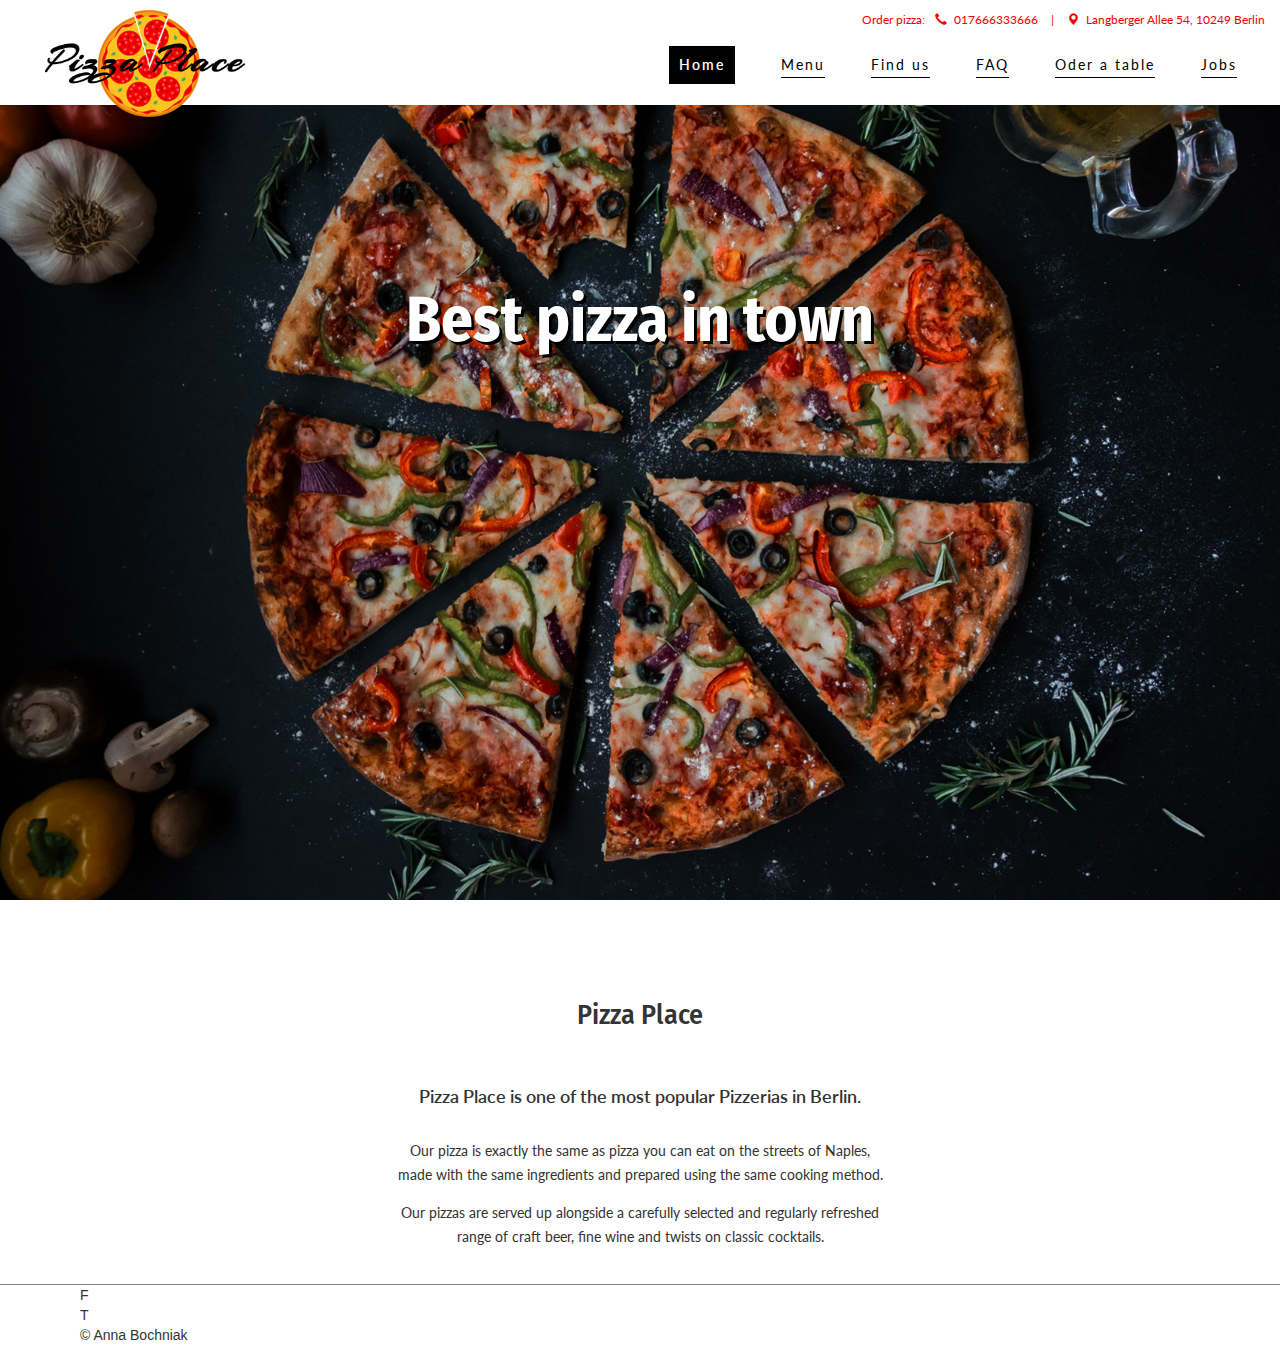
<file: index.html>
<!DOCTYPE html>
<html lang="en">
<head>
    <meta charset="UTF-8">
    <meta http-equiv="X-UA-Compatible" content="IE=edge">
    <meta name="viewport" content="width=device-width, initial-scale=1">
    <title>Home</title>
    <link href="https://fonts.googleapis.com/css?family=Fira+Sans+Condensed|Lato" rel="stylesheet">
    <link rel="stylesheet" href="https://maxcdn.bootstrapcdn.com/bootstrap/3.3.7/css/bootstrap.min.css" integrity="sha384-BVYiiSIFeK1dGmJRAkycuHAHRg32OmUcww7on3RYdg4Va+PmSTsz/K68vbdEjh4u" crossorigin="anonymous">
    <link href="css/styles.css" rel="stylesheet">
    <!-- HTML5 shim and Respond.js for IE8 support of HTML5 elements and media queries -->
    <!--[if lt IE 9]>
    <script
            src="https://oss.maxcdn.com/html5shiv/3.7.2/html5shiv.min.js"></script>
    <script src="https://oss.maxcdn.com/respond/1.4.2/respond.min.js"></script>
    <![endif]-->
</head>
<body>
<!--desktop navigation-->
    <div id="menu">
        <div class="row">
            <div class="order">
                <p>Order pizza: <span class="glyphicon glyphicon-earphone"></span><a href="tel:+4917666333666">017666333666
                </a><span class="division">|
                </span>
                    <span class="glyphicon glyphicon-map-marker"></span><a
                        href="https://www.google.de/maps/place/Landsberger+Allee+54,+10249+Berlin/@52.524962,
                        13.4411931,17z/data=!3m1!4b1!4m5!3m4!1s0x47a84e6cf87f7973:0x6532b31c61d81c2!8m2!3d52.
                        524962!4d13.4433818" target="_blank">Langberger Allee 54, 10249
                        Berlin</a></p>
            </div>
        </div>
        <div class="row">
            <ul id="menu-list-desktop">
                <li><a href="jobs.html">Jobs</a></li>
                <li><a href="table.html">Oder a table</a></li>
                <li><a href="FAQ.html">FAQ</a></li>
                <li><a href="location.html">Find us</a></li>
                <li><a href="menu.html">Menu</a></li>
                <li><a class="active" href="#">Home</a></li>
                <li><img id="logo" src="img/PizzaPlaceLogo.png"></li>
            </ul>
        </div>
    </div> <!--/ desktop navigation-->

<!--mobile navigation-->
    <div class="nav-mobile"><!--on Galaxy mobile there is a black 1px black line on the left-->
        <div class="row">
            <div class="mobile-logo"><img src="img/PizzaPlaceLogo.png"/></div>
            <div class="icon-menu">
                <img src="img/hamburger.png"/>
            </div>
        </div>
        <div class="row">
            <div class="order clearfix">
                <p>Order pizza: <span class="glyphicon glyphicon-earphone"></span><a href="tel:+4917666333666">017666333666
                </a></p>
            </div>
        </div>
    </div>

    <div id="menu-mobile">
        <ul id="menu-list">
            <li id="close-icon"><img src="img/close-icon.png"/></li>
            <li><a class="active" href="#">Home</a></li>
            <li><a href="menu.html">Menu</a></li>
            <li><a href="location.html">Find us</a></li>
            <li><a href="table.html">Order a table</a></li>
            <li><a href="FAQ.html">FAQ</a></li>
            <li><a href="jobs.html">Jobs</a></li>
        </ul>
    </div> <!--/mobile navigation-->

<!--Parallax-->
    <div class="parallax main-photo">
        <div class="parallax-text">
            <h1>Best pizza in town</h1>
        </div>
    </div> <!--/Parallax-->

<!--about us-->
    <div class="container-fluid">
        <div class="row">
        <div class="text-about">
            <h1>Pizza Place</h1>
            <p>
                Pizza Place is one of the most popular Pizzerias in Berlin.
            </p>
            <p>
                Our pizza is exactly the same as pizza you can eat on the streets of Naples, <br>made with the same
                ingredients and prepared using the same cooking method.
            </p>
            <p>
                Our pizzas are served up alongside a carefully selected and regularly refreshed <br>range of craft beer,
                fine wine and twists on classic cocktails.
            </p>
        </div>
    </div> <!--/row - about us-->
    </div> <!--/ container about us-->
    <footer>
        <ul>
        <ul class="facebook">F</ul>
        <ul class="twitter">T</ul>
        <ul class="rights">&copy; Anna Bochniak</ul>
        </ul>
    </footer>
<!--JAVASCRIPT-->
<script src="js/jquery-3.2.1.js"></script>
<script src="js/bootstrap.js"></script>
<script src="js/scripts.js"></script>
</body>
</html>
</file>
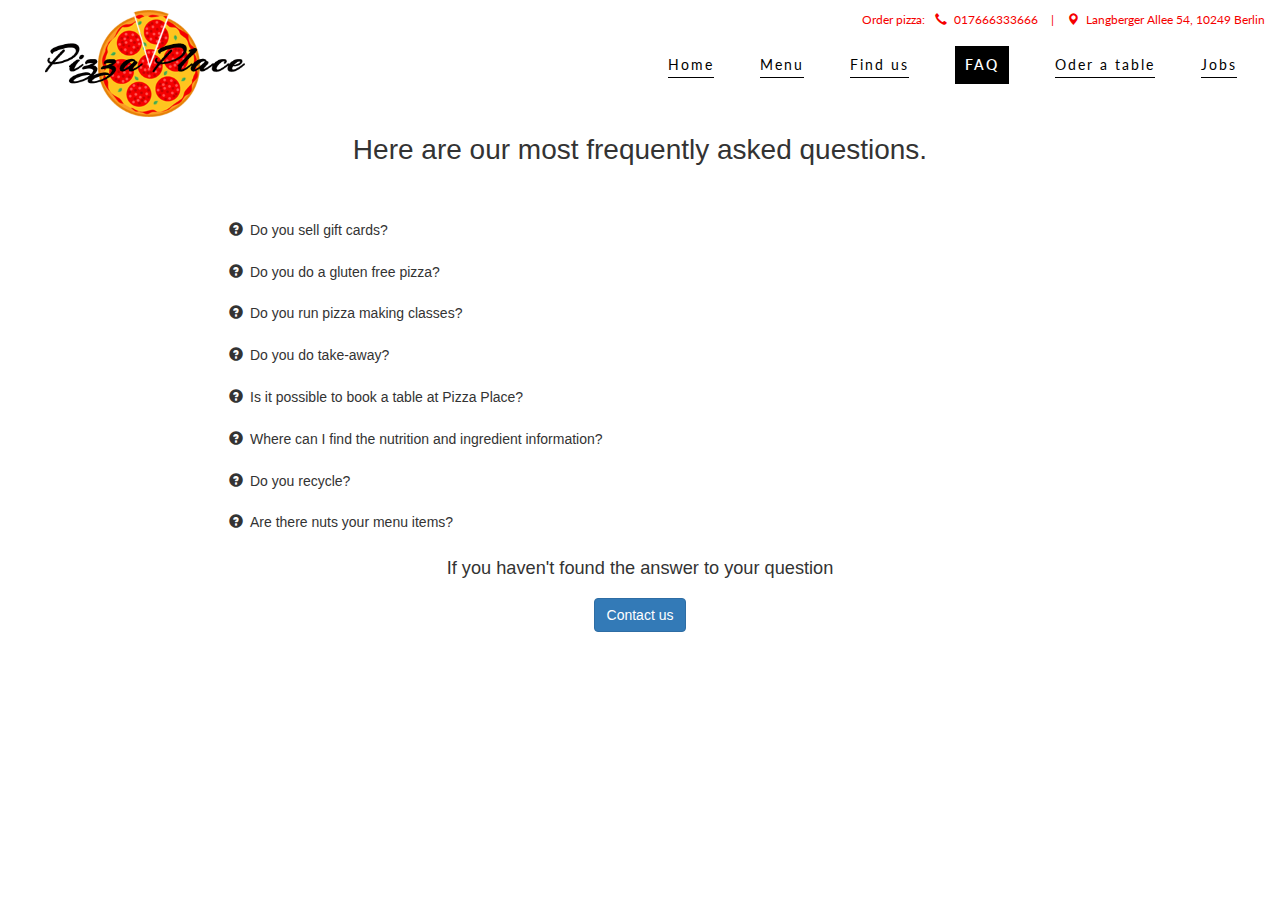
<file: FAQ.html>
<!DOCTYPE html>
<html lang="en">
<head>
    <meta charset="UTF-8">
    <meta http-equiv="X-UA-Compatible" content="IE=edge">
    <meta name="viewport" content="width=device-width, initial-scale=1">
    <title>Pizza Place</title>
    <link href="https://fonts.googleapis.com/css?family=Lato" rel="stylesheet">
    <link rel="stylesheet" href="https://maxcdn.bootstrapcdn.com/bootstrap/3.3.7/css/bootstrap.min.css" integrity="sha384-BVYiiSIFeK1dGmJRAkycuHAHRg32OmUcww7on3RYdg4Va+PmSTsz/K68vbdEjh4u" crossorigin="anonymous">
    <link href="css/styles.css" rel="stylesheet">
    <!-- HTML5 shim and Respond.js for IE8 support of HTML5 elements and media queries -->
    <!--[if lt IE 9]>
    <script
            src="https://oss.maxcdn.com/html5shiv/3.7.2/html5shiv.min.js"></script>
    <script src="https://oss.maxcdn.com/respond/1.4.2/respond.min.js"></script>
    <![endif]-->
</head>
<body>
    <!--desktop navigation-->
    <div id="menu">
        <div class="row">
            <div class="order">
                <p>Order pizza: <span class="glyphicon glyphicon-earphone"></span><a href="tel:+4917666333666">017666333666
                </a><span class="division">|
                    </span>
                    <span class="glyphicon glyphicon-map-marker"></span><a
                            href="https://www.google.de/maps/place/Landsberger+Allee+54,+10249+Berlin/@52.524962,
                            13.4411931,17z/data=!3m1!4b1!4m5!3m4!1s0x47a84e6cf87f7973:0x6532b31c61d81c2!8m2!3d52.
                            524962!4d13.4433818" target="_blank">Langberger Allee 54, 10249
                        Berlin</a></p>
            </div>
        </div>
        <div class="row">
            <ul id="menu-list-desktop">
                <li><a href="jobs.html">Jobs</a></li>
                <li><a href="table.html">Oder a table</a></li>
                <li><a class="active" href="#">FAQ</a></li>
                <li><a href="location.html">Find us</a></li>
                <li><a href="menu.html">Menu</a></li>
                <li><a href="index.html">Home</a></li>
                <li><img id="logo" src="img/PizzaPlaceLogo.png"></li>
            </ul>
        </div>
    </div> <!--/ desktop navigation-->

    <!--mobile navigation-->
    <div class="nav-mobile"><!--on Galaxy mobile there is a black 1px black line on the left-->
        <div class="row">
            <div class="mobile-logo"><img src="img/PizzaPlaceLogo.png"/></div>
            <div class="icon-menu">
                <img src="img/hamburger.png"/>
            </div>
        </div>
        <div class="row">
            <div class="order clearfix">
                <p>Order pizza: <span class="glyphicon glyphicon-earphone"></span><a href="tel:+4917666333666">017666333666
                </a></p>
            </div>
        </div>
    </div>

    <div id="menu-mobile">
        <ul id="menu-list">
            <li id="close-icon"><img src="img/close-icon.png"/></li>
            <li><a class="active" href="#">Home</a></li>
            <li><a href="menu.html">Menu</a></li>
            <li><a href="location.html">Find us</a></li>
            <li><a href="table.html">Order a table</a></li>
            <li><a href="FAQ.html">FAQ</a></li>
            <li><a href="jobs.html">Jobs</a></li>
        </ul>
    </div> <!--/mobile navigation-->
    <div class="container-fluid>">
        <div class="header-faq">
        <h1>Here are our most frequently asked questions.</h1>
    </div>
        <div class="all-questions">
            <!--dodaj animacje-->
            <div class="question-container">
                <div class="question">
                    <p><span class="glyphicon glyphicon-question-sign" aria-hidden="true"></span>Do you sell gift
                        cards?</p>
                </div>
                <div class="answer">
                    <p>YES! Treat your family or friends to a wonderful dining experience at Pizza Place.
                        Gift vouchers are available to purchase online via our website at or at the restaurant directly.
                        They are valid for maximum of 18 months. They are non-refundable once purchased and cannot be exchanged
                        for cash. Gift vouchers purchased online are subject to a £5 charge for postage and packaging.</p>
                </div>
            </div>
            <div class="question-container">
                <div class="question">
                    <p><span class="glyphicon glyphicon-question-sign" aria-hidden="true"></span>Do you do a gluten free pizza?</p>
                </div>
                <div class="answer">
                    <p>I’m afraid we do not. We specialise in typical Italian pizza and we do not have a glutan free recipe
                        for a delicious pizza.</p>
                </div>
            </div>
            <div class="question-container">
                <div class="question">
                    <p><span class="glyphicon glyphicon-question-sign" aria-hidden="true"></span>Do you run pizza making classes?</p>
                </div>
                <div class="answer">
                    <p>
                        YES! We hold a master class on the second Monday of every month in Chiswick and the second Tuesday of
                        every month in Brighton Marina. The class lasts approximately 2 ½ hours and costs £20.00 (inc VAT).
                        To find out more or to book, please email chiswick@francomanca.co.uk OR call on 020 8747 4822
                        and brightonmarina@francomanca.co.uk or call on 01273 977 028
                    </p>
                </div>
            </div>
            <div class="question-container">
                <div class="question">
                    <p><span class="glyphicon glyphicon-question-sign" aria-hidden="true"></span>Do you do take-away?</p>
                </div>
                <div class="answer">
                    <p>Yes, come to our restaurant, place your order, wait and leave as your pizza comes straight out from
                        the oven.
                    </p>
                </div>
            </div>
            <div class="question-container">
                <div class="question">
                    <p><span class="glyphicon glyphicon-question-sign" aria-hidden="true"></span>Is it possible to book a table at Pizza Place?</p>
                </div>
                <div class="answer">
                    <p>
                        Our reservation lines are open from 9am until 7pm Monday to Sunday. If you wish to make a booking you
                        can telephone us on +49 30743792 or book online. We do not take reservations via email. Please note
                        that
                        the largest party we can accommodate in the restaurant is 6 guests.
                    </p>
                </div>
            </div>
            <div class="question-container">
                <div class="question">
                    <p><span class="glyphicon glyphicon-question-sign" aria-hidden="true"></span>Where can I find the nutrition and ingredient information?</p>
                </div>
                <div class="answer">
                    <p>Like most restaurants, we prepare and serve products that may contain egg, milk, soy, wheat or other
                        allergens. Please ask a member of staff if you require any information regarding the ingredients.</p>
                </div>
            </div>
            <div class="question-container">
                <div class="question">
                    <p><span class="glyphicon glyphicon-question-sign" aria-hidden="true"></span>Do you recycle?</p>
                </div>
                <div class="answer">
                    <p>Yes, we do. Moreover me’ve made our pizza boxes, napkins, salad containers, cups, straws and utensils
                        100% bio-degradable.
                    </p>
                </div>
            </div>
            <div class="question-container">
                <div class="question">
                    <p><span class="glyphicon glyphicon-question-sign" aria-hidden="true"></span>Are there nuts your menu items?</p>
                </div>
                <div class="answer">
                    <p>Our entire menu is free of tree- and ground-nuts.</p>
                </div>
            </div>
        </div>
        <div class="unanswered">
            <h2>If you haven't found the answer to your question</h2>
            <div class="row-fluid">
                <div class="col-xs-12 text-center">
                    <!--style the button-->
                    <button type="button" class="btn btn-primary">Contact us</button>
                </div>
            </div>
            <!--dodaj mozliwosc kontaktu-->
        </div>
    </div> <!--/container-fluid-->

<!--JAVASCRIPT-->
<script src="js/jquery-3.2.1.js"></script>
<script src="js/bootstrap.js"></script>
<script src="js/scripts.js"></script>
</body>
</html>
</file>
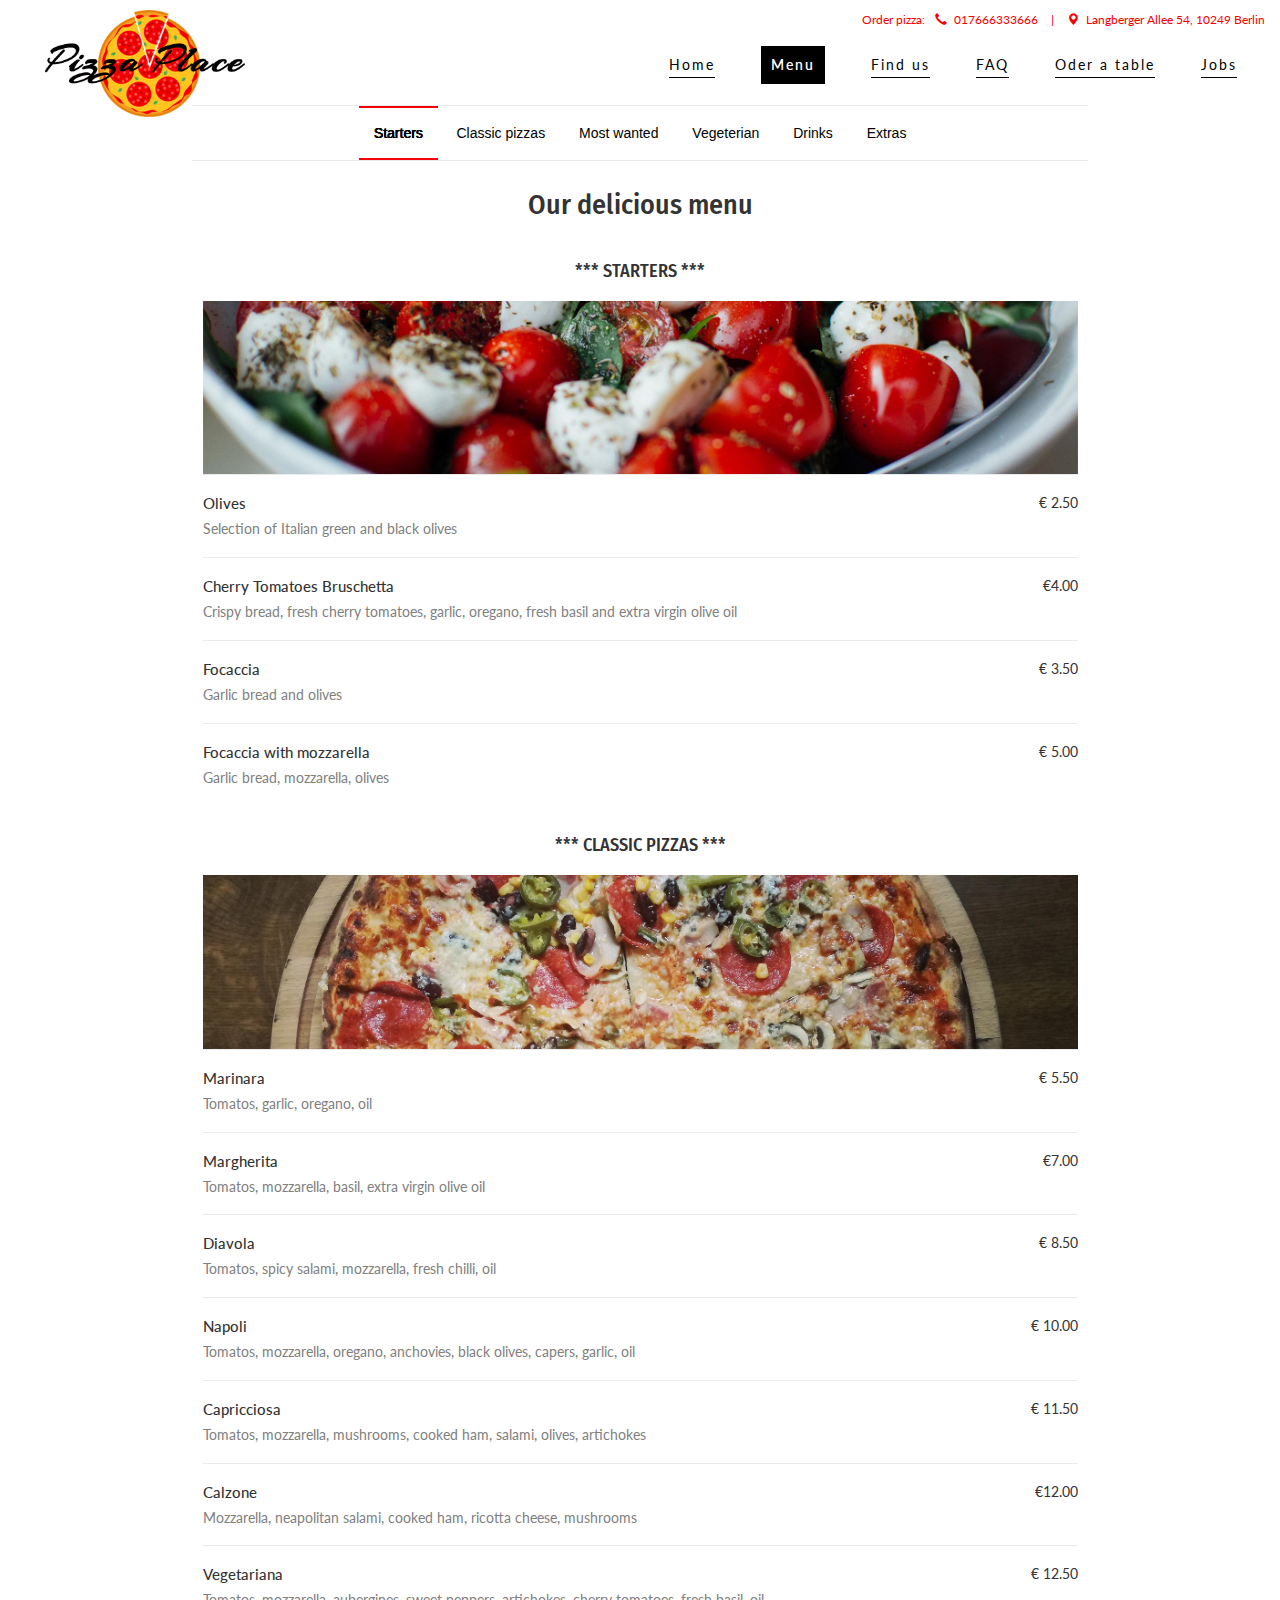
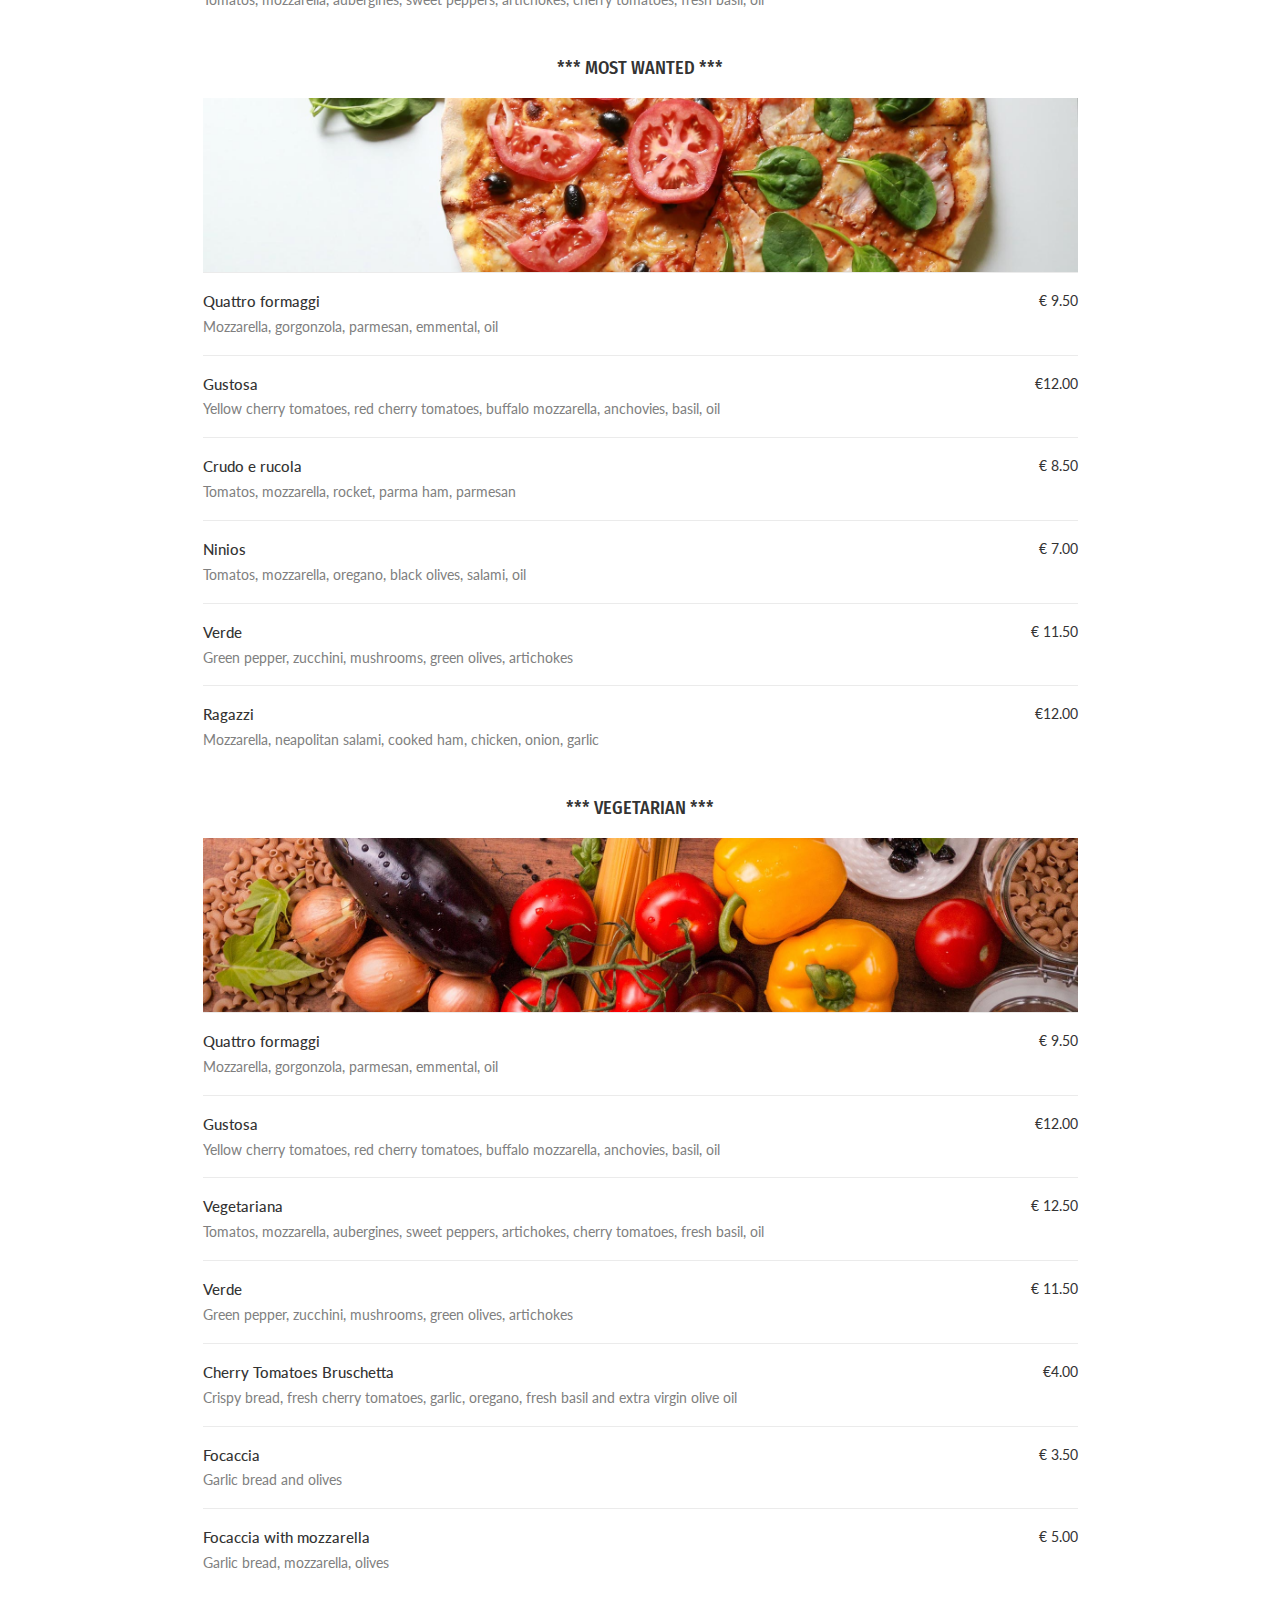
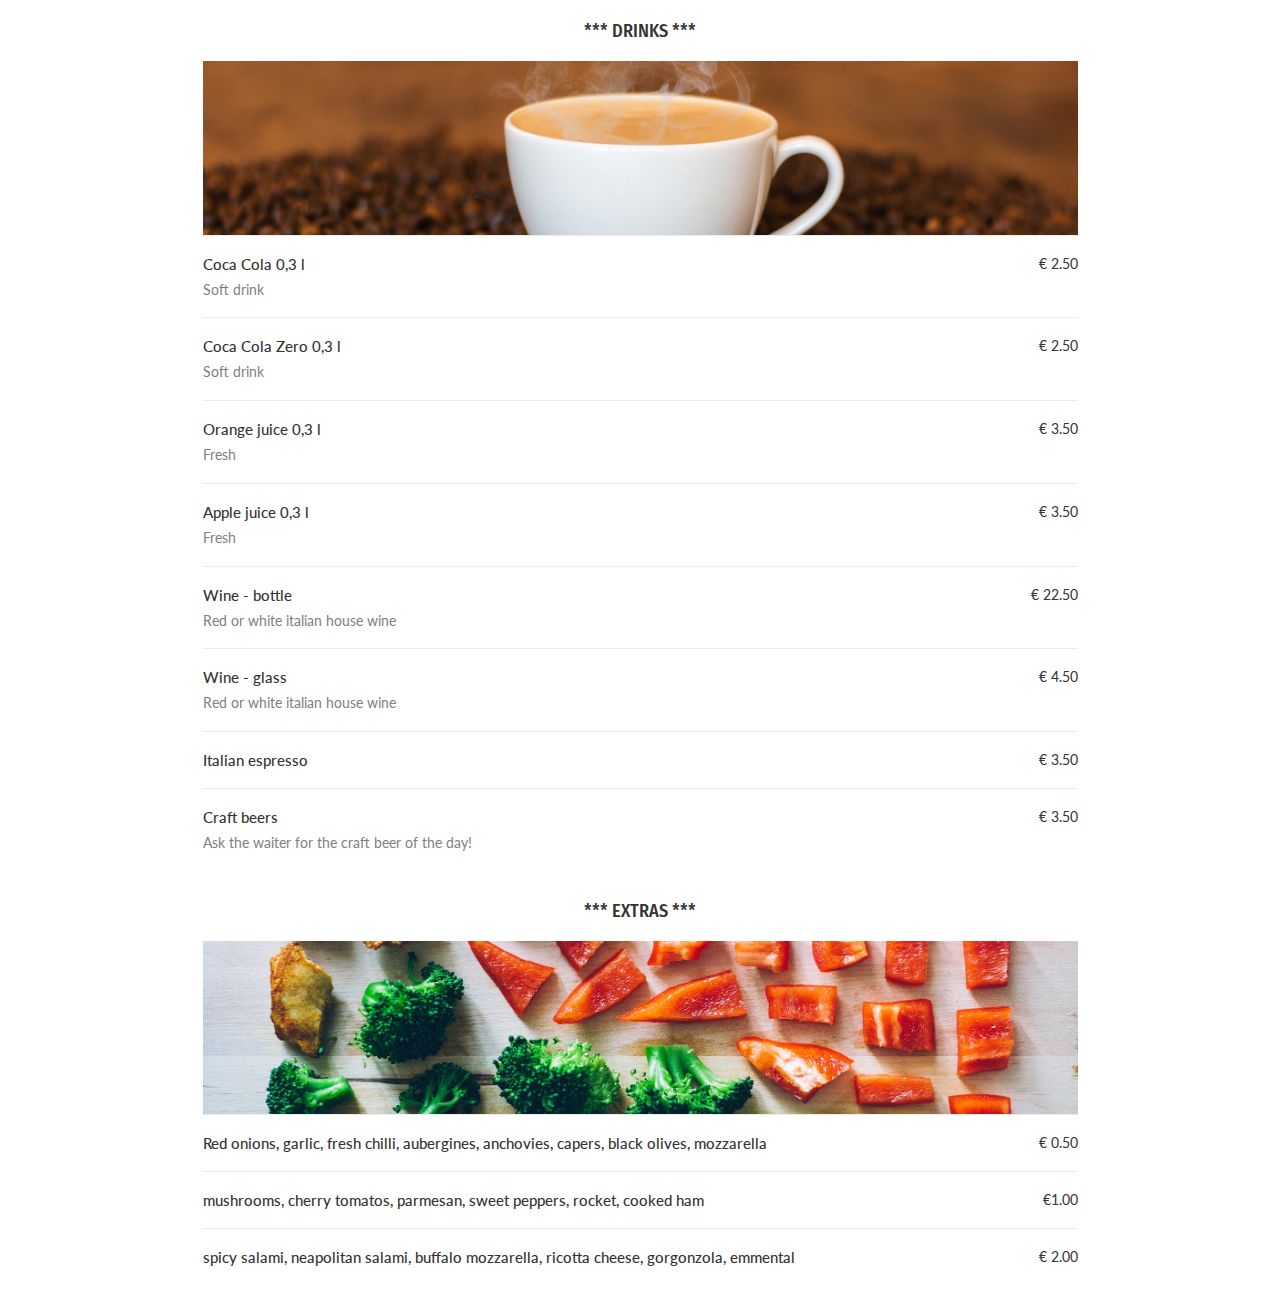
<file: menu.html>
<!DOCTYPE html>
<html lang="en">
<head>
    <meta charset="UTF-8">
    <meta http-equiv="X-UA-Compatible" content="IE=edge">
    <meta name="viewport" content="width=device-width, initial-scale=1">
    <title>Menu</title>
    <link href="https://fonts.googleapis.com/css?family=Fira+Sans+Condensed|Lato" rel="stylesheet">
    <link rel="stylesheet" href="https://maxcdn.bootstrapcdn.com/bootstrap/3.3.7/css/bootstrap.min.css" integrity="sha384-BVYiiSIFeK1dGmJRAkycuHAHRg32OmUcww7on3RYdg4Va+PmSTsz/K68vbdEjh4u" crossorigin="anonymous">
    <link href="css/styles.css" rel="stylesheet">
    <!-- HTML5 shim and Respond.js for IE8 support of HTML5 elements and media queries -->
    <!--[if lt IE 9]>
    <script
            src="https://oss.maxcdn.com/html5shiv/3.7.2/html5shiv.min.js"></script>
    <script src="https://oss.maxcdn.com/respond/1.4.2/respond.min.js"></script>
    <![endif]-->
</head>
<body>
<!--desktop navigation-->
    <div id="menu">
        <div class="row">
            <div class="order">
                <p>Order pizza: <span class="glyphicon glyphicon-earphone"></span><a href="tel:+4917666333666">017666333666
                </a><span class="division">|
                </span>
                    <span class="glyphicon glyphicon-map-marker"></span><a
                            href="https://www.google.de/maps/place/Landsberger+Allee+54,+10249+Berlin/@52.524962,
                            13.4411931,17z/data=!3m1!4b1!4m5!3m4!1s0x47a84e6cf87f7973:0x6532b31c61d81c2!8m2!3d52.
                            524962!4d13.4433818" target="_blank">Langberger Allee 54, 10249
                        Berlin</a></p>
            </div>
        </div>
        <div class="row">
            <ul id="menu-list-desktop">
                <li><a href="jobs.html">Jobs</a></li>
                <li><a href="table.html">Oder a table</a></li>
                <li><a href="FAQ.html">FAQ</a></li>
                <li><a href="location.html">Find us</a></li>
                <li><a class="active" href="menu.html">Menu</a></li>
                <li><a href="index.html">Home</a></li>
                <li><img id="logo" src="img/PizzaPlaceLogo.png"></li>
            </ul>
        </div>
    </div>
<!--/ desktop navigation-->

<!--mobile navigation-->
    <div id="menu-mobile"> <!--na razie nie dziala-->
        <ul id="menu-list">
            <li id="close-icon"><img src="img/close-icon.png"/></li>
            <li>Home</li>
            <li>Menu</li>
            <li>Find us</li>
            <li>Oder a table</li>
            <li><a href="FAQ.html">FAQ</a></li>
            <li>Work with us</li>
        </ul>
    </div> <!--/menu-->

    <!--MENU-->
    <div class="container-fluid" id="dish-menu">
        <!--dish-menu-->
        <div class="dish-list">
            <div>
                <ul>
                    <li class="select selected"><a href="#starters">Starters</a></li>
                    <li class="select"><a href="#classic">Classic pizzas</a></li>
                    <li class="select"><a href="#wanted">Most wanted</a></li>
                    <li class="select"><a href="#vegetarian">Vegeterian</a></li>
                    <li class="select"><a href="#drinks">Drinks</a></li>
                    <li class="select"><a href="#extras">Extras</a></li>
                </ul>
            </div>
        </div>

        <div class="menu-header">
            <h1>Our delicious menu</h1>
        </div>
            <!--adjust scrollspy on mobile when menu changes so that there are no big gaps-->

            <!-- nav menu elements sie nie podkerslaja, czy to potrzebne skoro i tak nie widac ich gdy menu idzie na dol?-->

            <!--Starters-->
            <div id="starters" class="scroll-adjust">
                <div class="row">
                    <div>
                        <h2>*** STARTERS ***</h2>
                    </div>
                </div>
                <div class="row">
                    <div class="img-cat">
                        <img src="img/starters-web.jpg"/>
                    </div>
                </div>
                <div class="row">
                    <div class="starters dish-cat">
                        <ul>
                            <li>
                                <div class="flex-container">
                                    <div class="dish-item">
                                        <h3>Olives</h3>
                                        <p>Selection of Italian green and black olives</p>
                                    </div>
                                    <div class="price"><p>€ 2.50</p></div>
                                </div>
                            </li>
                            <li>
                                <div class="flex-container">
                                    <div class="dish-item">
                                        <h3>Cherry Tomatoes Bruschetta</h3>
                                        <p>Crispy bread, fresh cherry tomatoes, garlic, oregano, fresh basil and extra virgin
                                            olive oil </p>
                                    </div>
                                    <div class="price"><p>€4.00</p></div>
                                </div>
                            </li>
                            <li>
                                <div class="flex-container">
                                    <div class="dish-item">
                                        <h3>Focaccia</h3>
                                        <p>Garlic bread and olives</p>
                                    </div>
                                    <div class="price"><p>€ 3.50</p></div>
                                </div>
                            </li>
                            <li>
                                <div class="flex-container">
                                    <div class="dish-item">
                                        <h3>Focaccia with mozzarella</h3>
                                        <p>Garlic bread, mozzarella, olives </p>
                                    </div>
                                    <div class="price"><p>€ 5.00</p></div>
                                </div>
                            </li>
                        </ul>
                    </div>
                </div>
            </div>
            <!--/ Starters-->

            <!--Classic Pizzas-->
            <div id="classic" class="scroll-adjust">
                <div class="row">
                    <div>
                        <h2>*** CLASSIC PIZZAS ***</h2>
                    </div>
                </div>
                <div class="row">
                    <div class="img-cat">
                        <img src="img/classic-pizza-web.jpg"/>
                    </div>
                </div>
                <div class="row">
                    <div class="classic-pizzas dish-cat">
                        <ul>
                            <li>
                                <div class="flex-container">
                                    <div class="dish-item">
                                        <h3>Marinara</h3>
                                        <p>Tomatos, garlic, oregano, oil</p>
                                    </div>
                                    <div class="price"><p>€ 5.50</p></div>
                                </div>
                            </li>
                            <li>
                                <div class="flex-container">
                                    <div class="dish-item">
                                        <h3>Margherita</h3>
                                        <p>Tomatos, mozzarella, basil, extra virgin olive oil </p>
                                    </div>
                                    <div class="price"><p>€7.00</p></div>
                                </div>
                            </li>
                            <li>
                                <div class="flex-container">
                                    <div class="dish-item">
                                        <h3>Diavola</h3>
                                        <p>Tomatos, spicy salami, mozzarella, fresh chilli, oil</p>
                                    </div>
                                    <div class="price"><p>€ 8.50</p></div>
                                </div>
                            </li>
                            <li>
                                <div class="flex-container">
                                    <div class="dish-item">
                                        <h3>Napoli</h3>
                                        <p>Tomatos, mozzarella, oregano, anchovies, black olives, capers, garlic, oil</p>
                                    </div>
                                    <div class="price"><p>€ 10.00</p></div>
                                </div>
                            </li>
                            <li>
                                <div class="flex-container">
                                    <div class="dish-item">
                                        <h3>Capricciosa</h3>
                                        <p>Tomatos, mozzarella, mushrooms, cooked ham, salami, olives, artichokes</p>
                                    </div>
                                    <div class="price"><p>€ 11.50</p></div>
                                </div>
                            </li>
                            <li>
                                <div class="flex-container">
                                    <div class="dish-item">
                                        <h3>Calzone</h3>
                                        <p>Mozzarella, neapolitan salami, cooked ham, ricotta cheese, mushrooms</p>
                                    </div>
                                    <div class="price"><p>€12.00</p></div>
                                </div>
                            </li>
                            <li>
                                <div class="flex-container">
                                    <div class="dish-item">
                                        <h3>Vegetariana </h3>
                                        <p>Tomatos, mozzarella, aubergines, sweet peppers, artichokes,
                                            cherry tomatoes, fresh basil, oil</p>
                                    </div>
                                    <div class="price"><p>€ 12.50</p></div>
                                </div>
                            </li>
                        </ul>
                    </div>
                </div>
            </div>
            <!--/ Classic Pizzas-->

            <!--Most Wanted-->
            <div id="wanted" class="scroll-adjust">
                <div class="row">
                    <div>
                        <h2>*** MOST WANTED ***</h2>
                    </div>
                </div>
                <div class="row">
                    <div class="img-cat">
                        <img src="img/most-wanted-web.jpg"/>
                    </div>
                </div>
                <div class="row">
                    <div class="most-wanted dish-cat">
                        <ul>
                            <li>
                                <div class="flex-container">
                                    <div class="dish-item">
                                        <h3>Quattro formaggi</h3>
                                        <p>Mozzarella, gorgonzola, parmesan, emmental, oil</p>
                                    </div>
                                    <div class="price"><p>€ 9.50</p></div>
                                </div>
                            </li>
                            <li>
                                <div class="flex-container">
                                    <div class="dish-item">
                                        <h3>Gustosa</h3>
                                        <p>Yellow cherry tomatoes, red cherry tomatoes, buffalo mozzarella, anchovies, basil,
                                            oil</p>
                                    </div>
                                    <div class="price"><p>€12.00</p></div>
                                </div>
                            </li>
                            <li>
                                <div class="flex-container">
                                    <div class="dish-item">
                                        <h3>Crudo e rucola</h3>
                                        <p>Tomatos, mozzarella, rocket, parma ham, parmesan</p>
                                    </div>
                                    <div class="price"><p>€ 8.50</p></div>
                                </div>
                            </li>
                            <li>
                                <div class="flex-container">
                                    <div class="dish-item">
                                        <h3>Ninios</h3>
                                        <p>Tomatos, mozzarella, oregano, black olives, salami, oil</p>
                                    </div>
                                    <div class="price"><p>€ 7.00</p></div>
                                </div>
                            </li>
                            <li>
                                <div class="flex-container">
                                    <div class="dish-item">
                                        <h3>Verde</h3>
                                        <p>Green pepper, zucchini, mushrooms, green olives, artichokes</p>
                                    </div>
                                    <div class="price"><p>€ 11.50</p></div>
                                </div>
                            </li>
                            <li>
                                <div class="flex-container">
                                    <div class="dish-item">
                                        <h3>Ragazzi</h3>
                                        <p>Mozzarella, neapolitan salami, cooked ham, chicken, onion, garlic</p>
                                    </div>
                                    <div class="price"><p>€12.00</p></div>
                                </div>
                            </li>
                        </ul>
                    </div>
                </div>
            </div>
            <!--/ Most Wanted-->

            <!--Vegetarian-->
            <div id="vegetarian" class="scroll-adjust">
                <div class="row">
                    <div>
                        <h2>*** VEGETARIAN ***</h2>
                    </div>
                </div>
                <div class="row">
                    <div class="img-cat">
                        <img src="img/vegetarian-web.jpg"/>
                    </div>
                </div>
                <div class="row">
                    <div class="most-wanted dish-cat">
                        <ul>
                            <li>
                                <div class="flex-container">
                                    <div class="dish-item">
                                        <h3>Quattro formaggi</h3>
                                        <p>Mozzarella, gorgonzola, parmesan, emmental, oil</p>
                                    </div>
                                    <div class="price"><p>€ 9.50</p></div>
                                </div>
                            </li>
                            <li>
                                <div class="flex-container">
                                    <div class="dish-item">
                                        <h3>Gustosa</h3>
                                        <p>Yellow cherry tomatoes, red cherry tomatoes, buffalo mozzarella, anchovies, basil,
                                            oil</p>
                                    </div>
                                    <div class="price"><p>€12.00</p></div>
                                </div>
                            </li>
                            <li>
                                <div class="flex-container">
                                    <div class="dish-item">
                                        <h3>Vegetariana</h3>
                                        <p>Tomatos, mozzarella, aubergines, sweet peppers, artichokes,
                                            cherry tomatoes, fresh basil, oil</p>
                                    </div>
                                    <div class="price"><p>€ 12.50</p></div>
                                </div>
                            </li>
                            <li>
                                <div class="flex-container">
                                    <div class="dish-item">
                                        <h3>Verde</h3>
                                        <p>Green pepper, zucchini, mushrooms, green olives, artichokes</p>
                                    </div>
                                    <div class="price"><p>€ 11.50</p></div>
                                </div>
                            </li>
                            <li>
                                <div class="flex-container">
                                    <div class="dish-item">
                                        <h3>Cherry Tomatoes Bruschetta</h3>
                                        <p>Crispy bread, fresh cherry tomatoes, garlic, oregano, fresh basil and extra virgin
                                            olive oil </p>
                                    </div>
                                    <div class="price"><p>€4.00</p></div>
                                </div>
                            </li>
                            <li>
                                <div class="flex-container">
                                    <div class="dish-item">
                                        <h3>Focaccia</h3>
                                        <p>Garlic bread and olives</p>
                                    </div>
                                    <div class="price"><p>€ 3.50</p></div>
                                </div>
                            </li>
                            <li>
                                <div class="flex-container">
                                    <div class="dish-item">
                                        <h3>Focaccia with mozzarella</h3>
                                        <p>Garlic bread, mozzarella, olives </p>
                                    </div>
                                    <div class="price"><p>€ 5.00</p></div>
                                </div>
                            </li>
                        </ul>
                    </div>
                </div>
            </div>
            <!--/ Vegetarian-->

            <!--Drinks-->
            <div id="drinks" class="scroll-adjust">
                <div class="row">
                    <div>
                        <h2>*** DRINKS ***</h2>
                    </div>
                </div>
                <div class="row">
                    <div class="img-cat">
                        <img src="img/drinks-web.jpg"/>
                    </div>
                </div>
                <div class="row">
                    <div class="most-wanted dish-cat">
                        <ul>
                            <li>
                                <div class="flex-container">
                                    <div class="dish-item">
                                        <h3>Coca Cola 0,3 l</h3>
                                        <p>Soft drink</p>
                                    </div>
                                    <div class="price"><p>€ 2.50</p></div>
                                </div>
                            </li>
                            <li>
                                <div class="flex-container">
                                    <div class="dish-item">
                                        <h3>Coca Cola Zero 0,3 l</h3>
                                        <p>Soft drink</p>
                                    </div>
                                    <div class="price"><p>€ 2.50</p></div>
                                </div>
                            </li>
                            <li>
                                <div class="flex-container">
                                    <div class="dish-item">
                                        <h3>Orange juice 0,3 l</h3>
                                        <p>Fresh</p>
                                    </div>
                                    <div class="price"><p>€ 3.50</p></div>
                                </div>
                            </li>
                            <li>
                                <div class="flex-container">
                                    <div class="dish-item">
                                        <h3>Apple juice 0,3 l</h3>
                                        <p>Fresh</p>
                                    </div>
                                    <div class="price"><p>€ 3.50</p></div>
                                </div>
                            </li>
                            <li>
                                <div class="flex-container">
                                    <div class="dish-item">
                                        <h3>Wine - bottle</h3>
                                        <p>Red or white italian house wine
                                        </p>
                                    </div>
                                    <div class="price"><p>€ 22.50</p></div>
                                </div>
                            </li>
                            <li>
                                <div class="flex-container">
                                    <div class="dish-item">
                                        <h3>Wine - glass</h3>
                                        <p>Red or white italian house wine
                                        </p>
                                    </div>
                                    <div class="price"><p>€ 4.50</p></div>
                                </div>
                            </li>
                            <li>
                                <div class="flex-container">
                                    <div class="dish-item">
                                        <h3>Italian espresso</h3>
                                        <p></p>
                                    </div>
                                    <div class="price"><p>€ 3.50</p></div>
                                </div>
                            </li>
                            <li>
                                <div class="flex-container">
                                    <div class="dish-item">
                                        <h3>Craft beers</h3>
                                        <p>Ask the waiter for the craft beer of the day!</p>
                                    </div>
                                    <div class="price"><p>€ 3.50</p></div>
                                </div>
                            </li>
                        </ul>
                    </div>
                </div>
            </div>
            <!--/ Drinks-->

            <!--Extras-->
            <div id="extras"class="scroll-adjust">
                <div class="row">
                    <div>
                        <h2>*** EXTRAS ***</h2>
                    </div>
                </div>
                <div class="row">
                    <div class="img-cat">
                        <img src="img/extras-web.jpg"/>
                    </div>
                </div>
                <div class="row">
                    <div class="most-wanted dish-cat">
                        <ul>
                            <li>
                                <div class="flex-container">
                                    <div class="dish-item">
                                        <h3>Red onions, garlic, fresh chilli, aubergines, anchovies, capers, black
                                            olives, mozzarella</h3>
                                        <p></p>
                                    </div>
                                    <div class="price"><p>€ 0.50</p></div>
                                </div>
                            </li>
                            <li>
                                <div class="flex-container">
                                    <div class="dish-item">
                                        <h3>mushrooms, cherry tomatos, parmesan, sweet peppers, rocket, cooked ham</h3>
                                        <p></p>
                                    </div>
                                    <div class="price"><p>€1.00</p></div>
                                </div>
                            </li>
                            <li>
                                <div class="flex-container">
                                    <div class="dish-item">
                                        <h3>spicy salami, neapolitan salami, buffalo mozzarella, ricotta cheese, gorgonzola,
                                            emmental</h3>
                                        <p></p>
                                    </div>
                                    <div class="price"><p>€ 2.00</p></div>
                                </div>
                            </li>
                        </ul>
                    </div>
                </div>
            </div>
            <!--/ Extras-->
    </div> <!-- / Menu container-fluid-->
    <!--/MENU-->

<!--JAVASCRIPT-->
<script src="js/jquery-3.2.1.js"></script>
<script src="js/bootstrap.js"></script>
<script src="js/scripts.js"></script>
</body>
</html>
</file>
<file: css/styles.css>
.dish-list {
    box-sizing: border-box;
    position: fixed;
    top: 105px;
    left: 0;
    background-color: white;
    width: 100%;
}

.dish-list ul {
    margin-bottom: 0;
    padding:0;
}

body {
    position: relative;
}

p {
    font-family: 'Lato', sans-serif;
    color: #333;
    line-height: 1.7em;
    margin: 15px 30px;

}

h1 {
    font-size: 2em;
    text-align: center;
    margin-bottom: 50px;
    font-family: 'Fira Sans Condensed', sans-serif;
}

h2 {
    font-family: 'Fira Sans Condensed', sans-serif;
    font-size: 1.3em;
    text-align: center;
    margin-bottom: 20px;
}

h3 {
    font-size: 1.1em;
    font-family: 'Lato', sans-serif;
}

ul {
    list-style-type: none;
}

.flex-container {
    display: flex;
}

a:focus {
    text-decoration: none;
}

.row {
    margin:0;
}

/*navigation bar*/

#menu {
    float: right;
    background-color: white;
    position: fixed;
    top: 0;
    width: 100%;
    z-index: 1;
}

#menu-list {
    list-style-type: none;
    top: 0;
}

#menu-list-desktop {
    list-style-type: none;
    margin: 0;
    width: 100vw;
}

#menu-list-desktop li {
    display: inline;
    float: right;
    margin: 15px 15px 30px;
    padding: 0 8px;
}

#menu-list-desktop:first-child {
    padding-right: 20px;
}

#menu-list-desktop a{
    color: black;
    font-family: 'Lato', sans-serif;
    letter-spacing: 2px;
    border-bottom: 1px solid black;
    padding-bottom: 4px;
    transition: .3s;
}

#menu-list-desktop a:hover{
    border-bottom: 1px solid transparent;
    /*transition: border-bottom .4s;*/
}

#menu-list-desktop .active {
    /*font-weight: 800;*/
    /*border-bottom: 2px solid black;*/
    /*border: 1px solid white;*/
    background-color: black;
    text-decoration: none;
    color: white;
    padding: 10px;
}

#menu-mobile,
#menu-list {
    padding: 0;
    width: 285px;
    position: fixed;
    left: -285px;
    height: 100vh;
    background-color: #1d1e1f;
}

#menu-list li {
    display: block;
    color: white;
    font-size: 1.3rem;
    padding: 10px 0 10px 40px;
    margin: 0 15px;
}

#menu-list li:nth-child(n+2) {
    border-bottom: 1px solid grey;
}

#menu-list :nth-child(2) {
    padding-top: 60px;
}

#close-icon img {
    width: 40px;
    height: 40px;
    float: right;
    margin: 15px;
    cursor: pointer;
}

.icon-menu img {
    width: 75px;
    height: 65px;
    display: inline;
    padding: 15px;
    cursor: pointer;
}

.icon-menu p {
    display: inline;
    color: white;
    font-size: 1.4rem;
}

a,
a:hover {
    color: white;
    text-decoration: none;
}

@media screen and (min-width: 850px) {
    #menu-mobile,
    .nav-mobile {
        display: none;
    }
}

@media screen and (max-width: 849px) {
    #menu {
        display: none;
    }
}

.division {
    padding: 0 3px 0 10px;
}

.glyphicon {
    padding: 0 7px;
}

.order p {
    margin: 10px 15px;
    float: right;
    font-size: .85em;
    color: #f50000;
}


.order a {
    color: #f50000;
    transition: text-shadow .2s;
}

.order a:hover {
    text-shadow: .5px 0 0, .5px 0 0,.5px 0 0 currentColor;
}

#logo {
    position: absolute;
    top: 10px;
    left: 45px;
    width:200px;
    z-index: -200;
}

/*navigation mobile*/

@media screen and (max-width: 849px) {
    .order {
        background-color: #ebebeb;
    }

    .order p {
        color: grey;
        text-align: center;
        float: none;
        font-size: 1.2em;
        text-transform: uppercase;
        font-family: 'Fira Sans Condensed', sans-serif;
    }
    .order a {
        color: grey;
    }

    .main-photo h1 {
        margin-top: 5px;
    }
}

.nav-mobile p{
    margin: 0 15px;
}

.mobile-logo img {
    width: 130px;
    display: inline-block;
}

.icon-menu,
.mobile-logo {
    display: inline-block;
}

.icon-menu {
    float: right;
}

.icon-menu img {
    padding: 25px 25px 0 0;
}

.mobile-logo {
    float: left;
    padding: 10px 0 5px 10px;
}

/*FOOTER*/
footer {
    position: absolute;
    bottom:0;
    width:100%;
    height: 50px;
    border-top: 1px solid #808080;
    background-color: white;
}
/*END FOOTER*/

/*Home page*/


/*.main-photo {*/
    /*width: 100vw;*/

/*}*/

.parallax {
    /* Set a specific height */
    height: 100vh;

    /* Create the parallax scrolling effect */
    background-image: url("../img/pizza-main.jpg");
    background-attachment: fixed;
    background-position: center;
    background-repeat: no-repeat;
    background-size: cover;
}

.parallax h1 {
    font-family: 'Fira Sans Condensed', sans-serif;
    color: #fff;
    font-size: 4.5em;
    line-height: 600px;
    font-weight: 700;
    text-align: center;
    text-shadow: 3px 3px black;
}

@media screen and (max-width: 550px) {
    .parallax h1 {
    font-size: 3em;
    }
}

.text-about {
    padding-top: 60px;
    padding-bottom: 70px;
    text-align: center;
}

.text-about p:first-of-type {
    font-size: 1.3em;
    font-weight: 600;
    padding-bottom: 12px;
}

.menu-img img{
    max-width: 85%;
}

/*FAQ*/
.header-faq {
    padding-top: 115px;
}

.current {
    background-color: #f5f5f5;
    padding: 1px 0;
}

.answer {
    display: none;
}

.answer p {
    margin-left: 50px;
    color: #808080;
}

.all-questions {
    margin: 0 auto;
    width: 70%;
 }

.question {
    cursor: pointer;
}

.question p {
    padding: 3px 0;
    margin-top: 12px;
    margin-bottom: 12px;
    font-size: 1em;
    font-family: 'Fira Sans Condensed', sans-serif;
}

/*.question-container {*/
    /*border-bottom: 1px solid #ebebeb;*/

/*}*/

/*MENU*/
.dish-list ul {
    list-style-type: none;
    text-align: center;
}

.dish-list li {
    display: inline-block;
    padding: 5px 15px;
}

.dish-list a{
    color: black;
}

.dish-item {
    width: 80%;
    display: inline-block;
}
.price {
    width: 20%;
    text-align: right;
    display: inline-block;
}

.price p{
    margin: 16px 0;
}

.dish-item p {
    color: grey;
    margin: 3px 0 16px;
}

.dish-item h3 {
    margin-bottom: 5px;
}

.dish-cat li {
    border-top: 1px solid #ebebeb;
}

.dish-cat ul{
    padding: 0 15%;
}

.img-cat img{
    width: 70%;
    display: block;
    margin: 0 auto;
}

@media screen and (min-width: 850px) {
    .scroll-adjust{
        padding-top:170px;
        margin-top:-170px;
    }


    .dish-list .selected {
        text-shadow: .5px 0 0, .5px 0 0, .5px 0 0 currentColor;
        border-bottom: 2px solid #f50000;
        border-top: 2px solid #f50000;
    }

    /*.dish-list .selected::after {*/
        /*display: block;*/
        /*content: attr(title);*/
        /*font-weight: bold;*/
        /*height: 0;*/
        /*overflow: hidden;*/
        /*visibility: hidden;*/
    /*}*/

    .dish-list a {
        line-height: 40px;
    }

    .dish-list div {
        border-top: 1px solid #ebebeb;
        border-bottom: 1px solid #ebebeb;
        margin:0 15%;
    }

    .menu-header {
        margin-top: 190px;
    }
    .menu-header h1 {
        margin-bottom: 20px;
    }
}
.active {
    font-weight: 600;
    border-bottom: 2px solid #f50000;
}

/*clearfix method then parent div height collapses (child set to float)*/
.clearfix::after {
     content: " ";
     display: block;
     height: 0;
     clear: both;
 }

@media screen and (max-width: 849px) {
    .all-questions {
        width:90%;
    }
    .header-faq {
        padding: 0;
    }

    .header-faq h1 {
        margin-bottom: 30px;
    }
}

/*LOCATION*/
#map {
    height: 400px;
    width: 100%;
}

.address-container {
    height: 400px;
    border: 1px solid black;
    display: flex;
    align-items: center;
    justify-content: center;
}

.address {
    max-width: 100%;
    text-align: center;
}

.address h3 {
    margin-top: 0;
}
</file>
